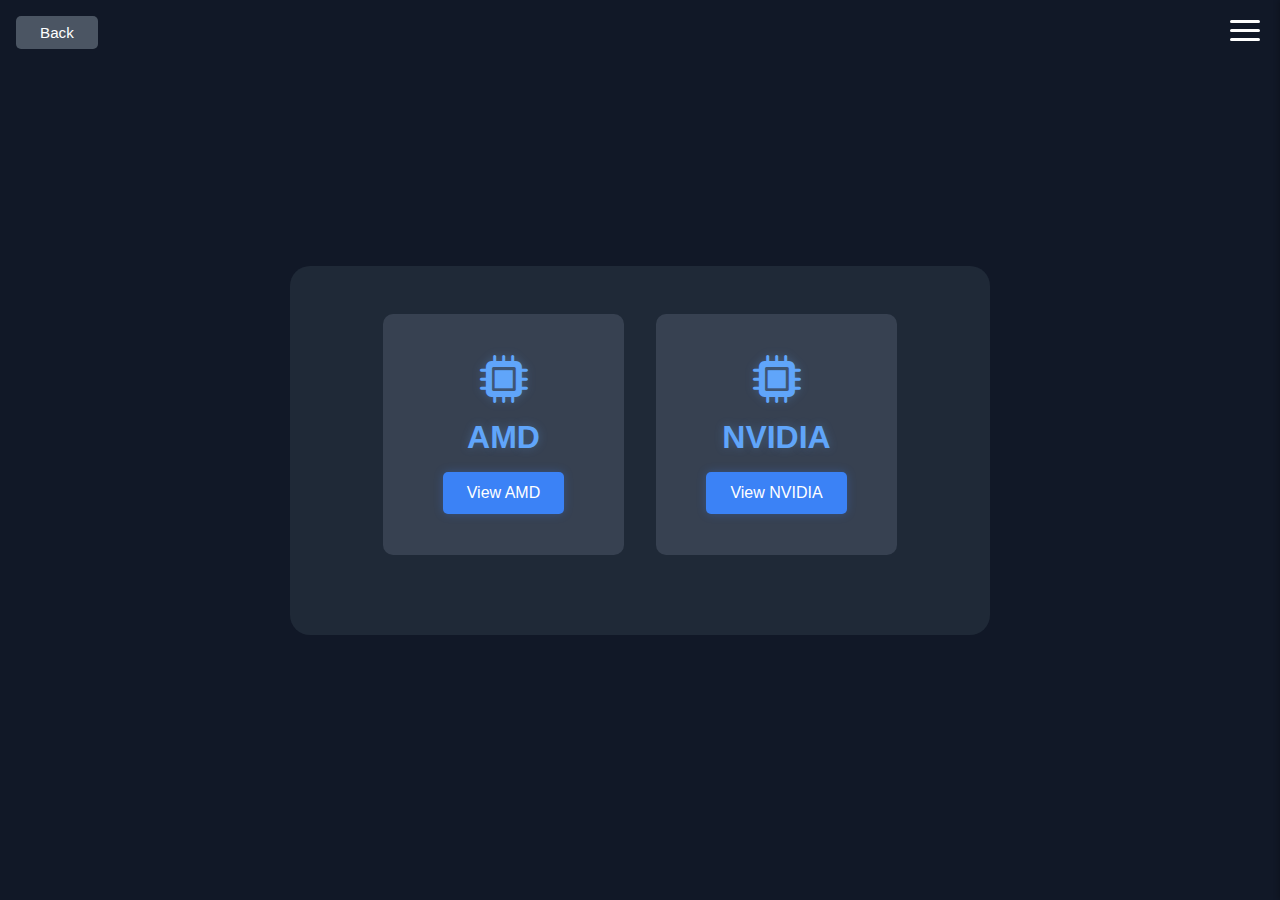
<file: brands.html>
<!DOCTYPE html>
<html lang="en">
<head>
    <meta charset="UTF-8">
    <meta name="viewport" content="width=device-width, initial-scale=1.0">
    <title>GPU Brands</title>
    <link rel="stylesheet" href="styles.css">
    <link rel="stylesheet" href="menu-styles.css">
    <link rel="stylesheet" href="https://cdnjs.cloudflare.com/ajax/libs/font-awesome/6.0.0/css/all.min.css">
</head>
<body>
    <div class="container brands-container">
        <div class="brands-wrapper">
            <div class="menu-item brand-item">
                <i class="fas fa-microchip gpu-icon"></i>
                <h2 class="brand-title">AMD</h2>
                <button class="menu-button" onclick="window.location.href='amd.html'">View AMD</button>
            </div>
            <div class="menu-item brand-item">
                <i class="fas fa-microchip gpu-icon"></i>
                <h2 class="brand-title">NVIDIA</h2>
                <button class="menu-button" onclick="window.location.href='nvidia-series.html'">View NVIDIA</button>
            </div>
        </div>
        <button class="back-button" onclick="window.location.href='home.html'">Back</button>
    </div>
    <script src="menu.js"></script>
</body>
</html>
</file>
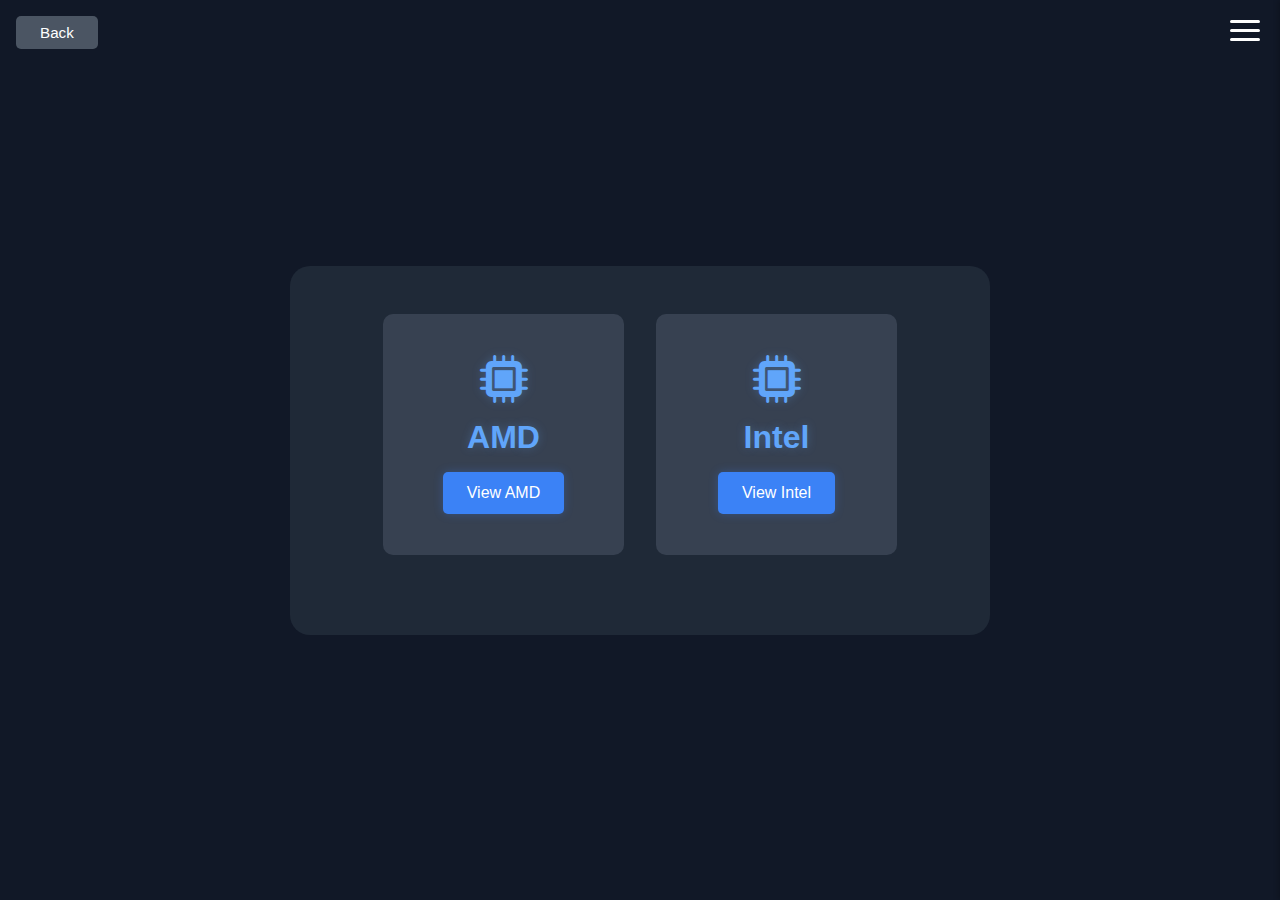
<file: cpu-brands.html>
<!DOCTYPE html>
<html lang="en">
<head>
    <meta charset="UTF-8">
    <meta name="viewport" content="width=device-width, initial-scale=1.0">
    <title>CPU Brands</title>
    <link rel="stylesheet" href="styles.css">
    <link rel="stylesheet" href="menu-styles.css">
    <link rel="stylesheet" href="https://cdnjs.cloudflare.com/ajax/libs/font-awesome/6.0.0/css/all.min.css">
</head>
<body>
    <div class="container brands-container">
        <div class="brands-wrapper">
            <div class="menu-item brand-item">
                <i class="fas fa-microchip gpu-icon"></i>
                <h2 class="brand-title">AMD</h2>
                <button class="menu-button" onclick="window.location.href='amd-cpu.html'">View AMD</button>
            </div>
            <div class="menu-item brand-item">
                <i class="fas fa-microchip gpu-icon"></i>
                <h2 class="brand-title">Intel</h2>
                <button class="menu-button" onclick="window.location.href='intel.html'">View Intel</button>
            </div>
        </div>
        <button class="back-button" onclick="window.location.href='home.html'">Back</button>
    </div>
    <script src="menu.js"></script>
</body>
</html>
</file>
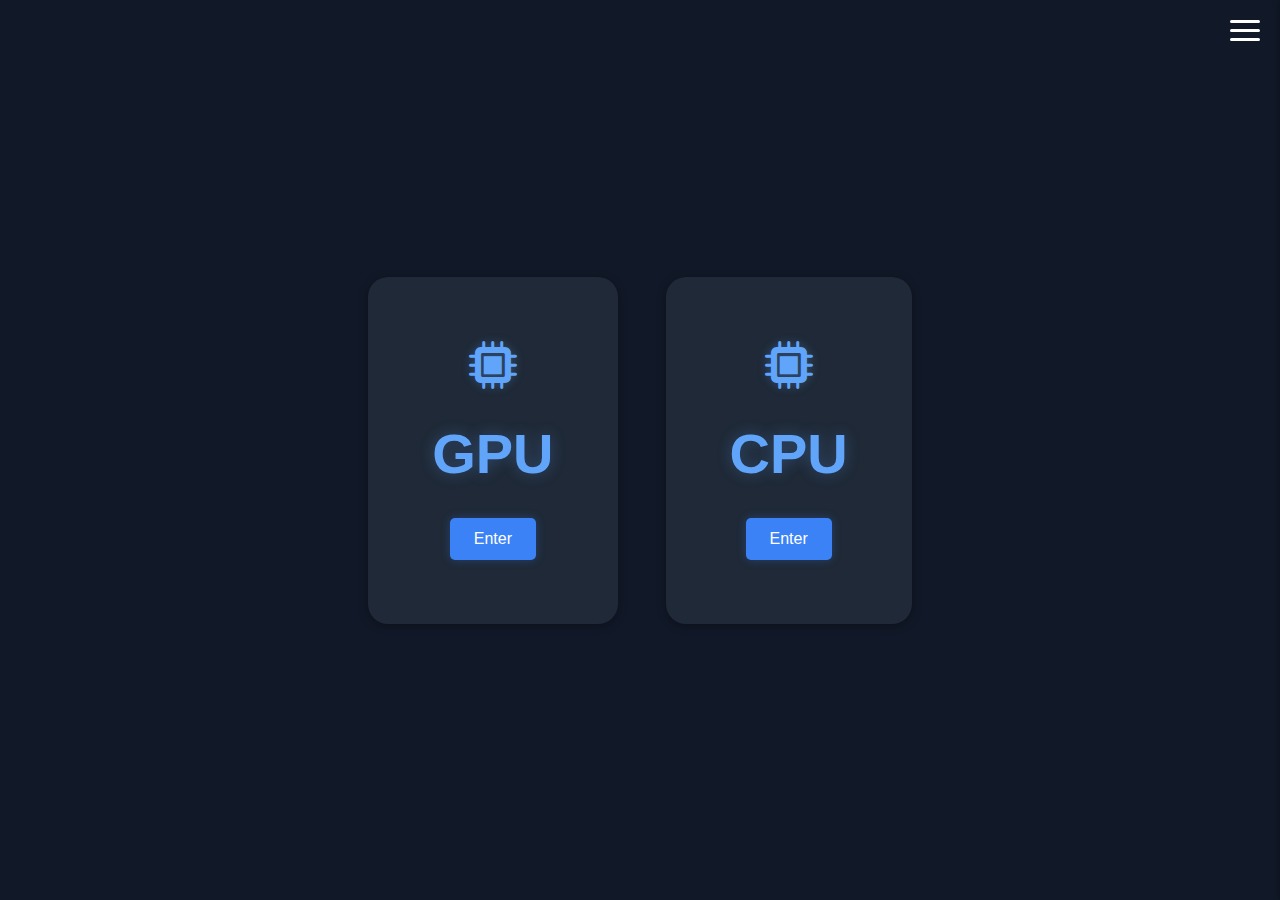
<file: home.html>
<!DOCTYPE html>
<html lang="en">
<head>
    <meta charset="UTF-8">
    <meta name="viewport" content="width=device-width, initial-scale=1.0">
    <title>Hardware Menu</title>
    <link rel="stylesheet" href="styles.css">
    <link rel="stylesheet" href="menu-styles.css">
    <link rel="stylesheet" href="https://cdnjs.cloudflare.com/ajax/libs/font-awesome/6.0.0/css/all.min.css">
</head>
<body>
    <div class="container">
        <div class="hardware-box">
            <div class="menu-item">
                <i class="fas fa-microchip gpu-icon"></i>
                <h1 class="title">GPU</h1>
                <button class="menu-button" onclick="window.location.href='brands.html'">Enter</button>
            </div>
        </div>
        <div class="hardware-box">
            <div class="menu-item">
                <i class="fas fa-microchip gpu-icon"></i>
                <h1 class="title">CPU</h1>
                <button class="menu-button" onclick="window.location.href='cpu-brands.html'">Enter</button>
            </div>
        </div>
    </div>
    <script src="menu.js"></script>
</body>
</html>
</file>
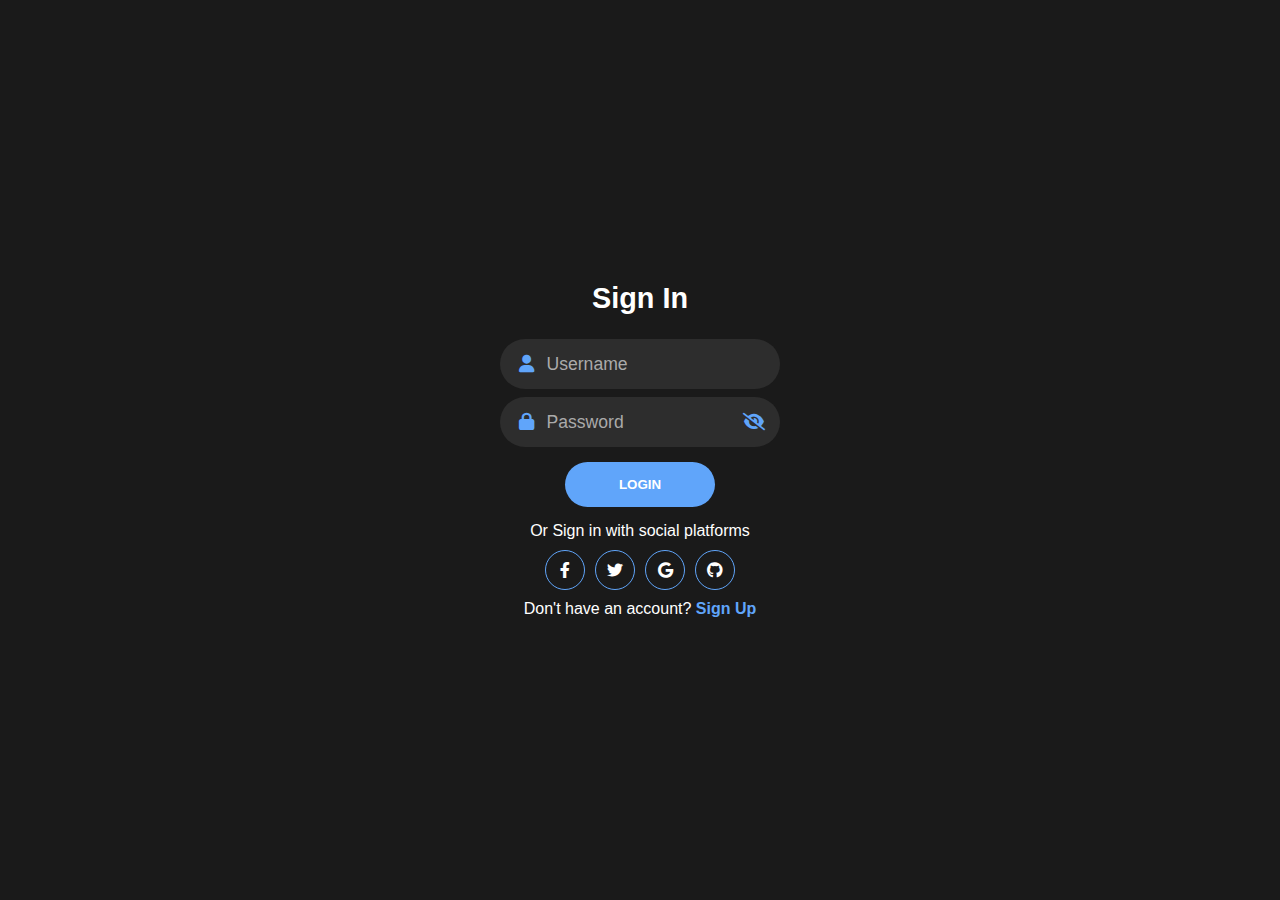
<file: mobile-login.html>
<!DOCTYPE html>
<html lang="en">
<head>
    <meta charset="UTF-8">
    <meta name="viewport" content="width=device-width, initial-scale=1.0">
    <title>Authentication</title>
    <link rel="stylesheet" href="mobile-auth.css">
    <link rel="stylesheet" href="https://cdnjs.cloudflare.com/ajax/libs/font-awesome/6.0.0/css/all.min.css">
</head>
<body>
    <div class="container">
        <!-- Sign In Form -->
        <form action="home.html" class="sign-in-form active">
            <h2 class="title">Sign In</h2>
            <div class="input-field">
                <i class="fas fa-user"></i>
                <input type="text" placeholder="Username" required />
                <i></i>
            </div>
            <div class="input-field">
                <i class="fas fa-lock"></i>
                <input type="password" placeholder="Password" required />
                <i class="fas fa-eye-slash password-toggle"></i>
            </div>
            <button type="submit" class="btn">Login</button>
            <p class="social-text">Or Sign in with social platforms</p>
            <div class="social-media">
                <a href="#" class="social-icon"><i class="fab fa-facebook-f"></i></a>
                <a href="#" class="social-icon"><i class="fab fa-twitter"></i></a>
                <a href="#" class="social-icon"><i class="fab fa-google"></i></a>
                <a href="#" class="social-icon"><i class="fab fa-github"></i></a>
            </div>
            <p class="toggle-text">Don't have an account? <a href="#" class="toggle-form">Sign Up</a></p>
        </form>

        <!-- Sign Up Form -->
        <form action="#" class="sign-up-form">
            <h2 class="title">Sign Up</h2>
            <div class="input-field">
                <i class="fas fa-user"></i>
                <input type="text" placeholder="Username" required />
                <i></i>
            </div>
            <div class="input-field">
                <i class="fas fa-envelope"></i>
                <input type="email" placeholder="Email" required />
                <i></i>
            </div>
            <div class="input-field">
                <i class="fas fa-lock"></i>
                <input type="password" placeholder="Password" required />
                <i class="fas fa-eye-slash password-toggle"></i>
            </div>
            <button type="submit" class="btn">Sign Up</button>
            <p class="social-text">Or Sign up with social platforms</p>
            <div class="social-media">
                <a href="#" class="social-icon"><i class="fab fa-facebook-f"></i></a>
                <a href="#" class="social-icon"><i class="fab fa-twitter"></i></a>
                <a href="#" class="social-icon"><i class="fab fa-google"></i></a>
                <a href="#" class="social-icon"><i class="fab fa-github"></i></a>
            </div>
            <p class="toggle-text">Already have an account? <a href="#" class="toggle-form">Sign In</a></p>
        </form>
    </div>

    <script>
        document.addEventListener('DOMContentLoaded', () => {
            const signInForm = document.querySelector('.sign-in-form');
            const signUpForm = document.querySelector('.sign-up-form');
            const toggleButtons = document.querySelectorAll('.toggle-form');
            const passwordToggles = document.querySelectorAll('.password-toggle');

            toggleButtons.forEach(button => {
                button.addEventListener('click', (e) => {
                    e.preventDefault();
                    signInForm.classList.toggle('active');
                    signUpForm.classList.toggle('active');
                });
            });

            passwordToggles.forEach(toggle => {
                toggle.addEventListener('click', () => {
                    const passwordInput = toggle.previousElementSibling;
                    if (passwordInput.type === 'password') {
                        passwordInput.type = 'text';
                        toggle.classList.remove('fa-eye-slash');
                        toggle.classList.add('fa-eye');
                    } else {
                        passwordInput.type = 'password';
                        toggle.classList.remove('fa-eye');
                        toggle.classList.add('fa-eye-slash');
                    }
                });
            });
        });
    </script>
</body>
</html>
</file>
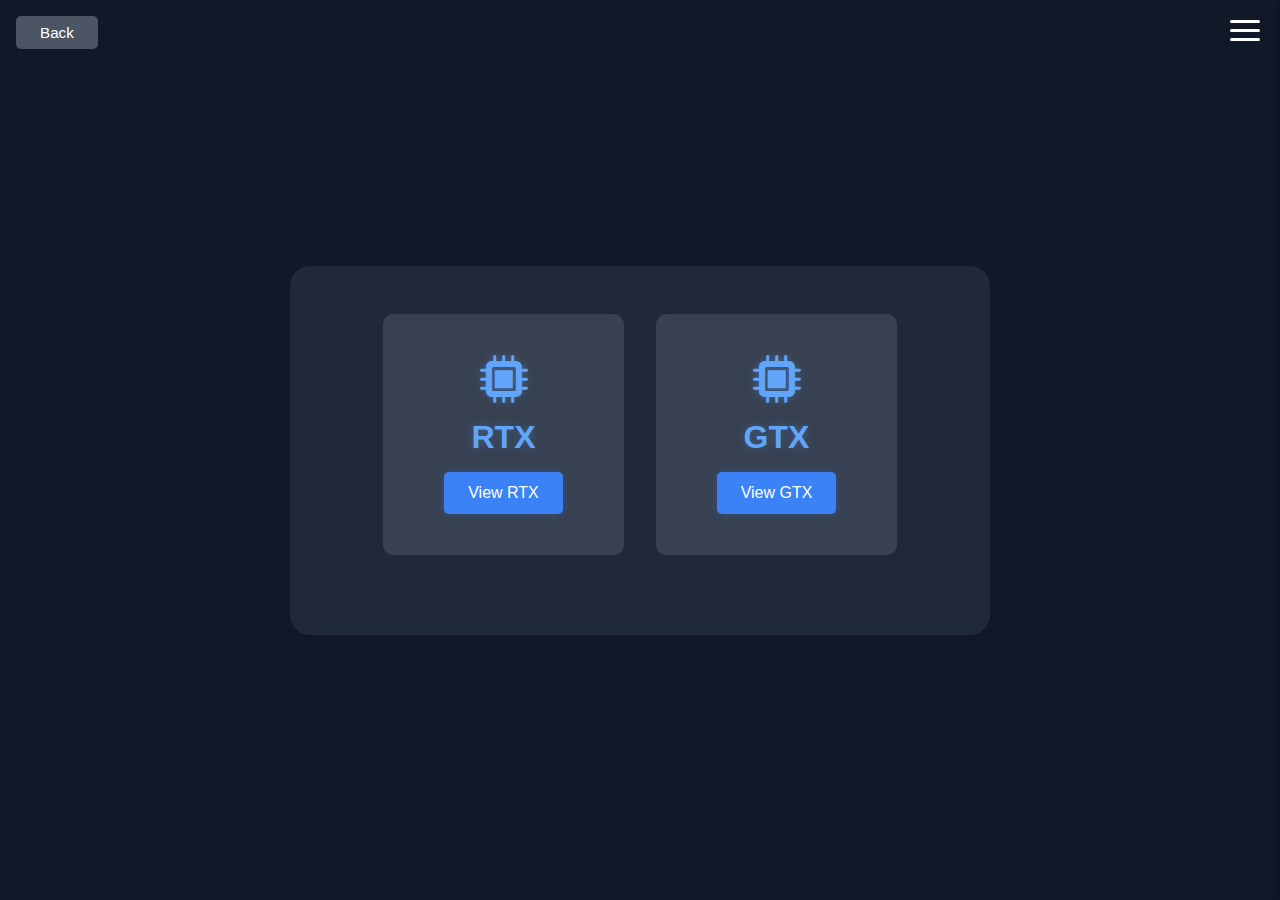
<file: nvidia-series.html>
<!DOCTYPE html>
<html lang="en">
<head>
    <meta charset="UTF-8">
    <meta name="viewport" content="width=device-width, initial-scale=1.0">
    <title>NVIDIA Series</title>
    <link rel="stylesheet" href="styles.css">
    <link rel="stylesheet" href="menu-styles.css">
    <link rel="stylesheet" href="https://cdnjs.cloudflare.com/ajax/libs/font-awesome/6.0.0/css/all.min.css">
</head>
<body>
    <div class="container brands-container">
        <div class="brands-wrapper">
            <div class="menu-item brand-item">
                <i class="fas fa-microchip gpu-icon"></i>
                <h2 class="brand-title">RTX</h2>
                <button class="menu-button" onclick="window.location.href='nvidia.html'">View RTX</button>
            </div>
            <div class="menu-item brand-item">
                <i class="fas fa-microchip gpu-icon"></i>
                <h2 class="brand-title">GTX</h2>
                <button class="menu-button" onclick="window.location.href='gtx.html'">View GTX</button>
            </div>
        </div>
        <button class="back-button" onclick="window.location.href='brands.html'">Back</button>
    </div>
    <script src="menu.js"></script>
</body>
</html>
</file>
<file: styles.css>
* {
    margin: 0;
    padding: 0;
    box-sizing: border-box;
}

body {
    font-family: Arial, sans-serif;
    background-color: #111827;
    min-height: 100vh;
    display: flex;
    justify-content: center;
    align-items: center;
}

.container {
    background-color: transparent;
    padding: 2rem;
    display: flex;
    gap: 3rem;
    align-items: center;
    justify-content: center;
    border-radius: 20px;
}

.hardware-wrapper {
    display: flex;
    gap: 4rem;
}

.hardware-box {
    background-color: #1f2937;
    padding: 2rem;
    border-radius: 20px;
    box-shadow: 0 2px 10px rgba(0, 0, 0, 0.3);
}

.menu-item {
    display: flex;
    flex-direction: column;
    align-items: center;
    gap: 1rem;
    padding: 2rem;
    transition: transform 0.3s ease;
}

.menu-item:hover {
    transform: translateY(-5px);
}

.gpu-icon {
    font-size: 3rem;
    color: #60a5fa;
    text-shadow: 0 0 10px rgba(96, 165, 250, 0.3);
}

.title {
    font-size: 3.5rem;
    color: #60a5fa;
    text-shadow: 0 0 15px rgba(96, 165, 250, 0.3);
    margin: 1rem 0;
}

.brand-title {
    font-size: 2rem;
    color: #60a5fa;
    text-shadow: 0 0 10px rgba(96, 165, 250, 0.3);
}

.model-title {
    font-size: 2.5rem;
    color: #60a5fa;
    text-shadow: 0 0 12px rgba(96, 165, 250, 0.3);
    margin-top: 1rem;
}

.brands-container {
    min-width: 700px;
    background-color: #1f2937;
    border-radius: 20px;
}

.brands-wrapper {
    display: grid;
    grid-template-columns: repeat(2, 1fr);
    gap: 2rem;
    margin-bottom: 2rem;
    padding: 1rem;
}

.brand-item {
    padding: 2rem;
    background-color: #374151;
    border-radius: 10px;
    transition: transform 0.3s ease;
    aspect-ratio: 1;
    display: flex;
    flex-direction: column;
    align-items: center;
    justify-content: center;
}

.brand-item:hover {
    transform: translateY(-5px);
}

.models-row {
    display: flex;
    flex-direction: column;
    gap: 4rem;
    align-items: center;
    margin: 2rem 0;
    padding: 0 2rem;
}

.model-info-wrapper {
    width: 100%;
    max-width: 500px;
    display: flex;
    flex-direction: column;
    align-items: center;
    gap: 1rem;
    background-color: #1f2937;
    padding: 1.5rem;
    border-radius: 10px;
    transition: transform 0.3s ease, box-shadow 0.3s ease;
    box-shadow: 0 4px 6px rgba(0, 0, 0, 0.1);
}

.model-info-wrapper:hover {
    transform: translateY(-5px);
    box-shadow: 0 5px 15px rgba(0, 0, 0, 0.3);
}

.model-view-section {
    display: flex;
    flex-direction: column;
    align-items: center;
    gap: 1rem;
    width: 100%;
}

.model-container {
    width: 250px;
    height: 250px;
    border-radius: 10px;
    overflow: hidden;
    background-color: #374151;
    transition: transform 0.3s ease;
}

.model-container:hover {
    transform: scale(1.05);
}

.model-container iframe {
    width: 100%;
    height: 100%;
    border: none;
}

#model-container-full {
    width: 100%;
    height: 100%;
    border-radius: 15px;
    overflow: hidden;
    background-color: #374151;
}

#model-container-full iframe {
    width: 100%;
    height: 100%;
    border: none;
}

.quick-specs {
    background-color: #374151;
    padding: 1.5rem;
    border-radius: 10px;
    width: 100%;
    box-shadow: 0 2px 10px rgba(0, 0, 0, 0.2);
}

/* Update container width for three cards */
.nvidia-container {
    min-width: auto;
    max-width: 1400px;
    width: 95%;
    position: relative;
    padding-top: 3rem;
}

/* Fullscreen View Styles */
.fullscreen-view {
    position: fixed;
    top: 0;
    left: 0;
    width: 100vw;
    height: 100vh;
    background-color: #111827;
    z-index: 1000;
    display: none;
}

.fullscreen-view.active {
    display: block;
}

.fullscreen-content {
    width: 100%;
    height: 100%;
    display: flex;
    flex-direction: column;
    padding: 2rem;
}

.model-section {
    height: 60vh;
    width: 100%;
    display: flex;
    justify-content: center;
    align-items: center;
}

.divider {
    width: 100%;
    height: 2px;
    background-color: #374151;
    margin: 2rem 0;
    box-shadow: 0 0 10px rgba(96, 165, 250, 0.3);
}

.specs-section {
    flex: 1;
    background-color: #1f2937;
    border-radius: 10px;
    padding: 2rem;
    overflow-y: auto;
}

.specs-title {
    font-size: 2rem;
    color: #60a5fa;
    text-shadow: 0 0 10px rgba(96, 165, 250, 0.3);
    margin-bottom: 1.5rem;
    text-align: center;
}

.specs-content {
    color: white;
    font-size: 1.1rem;
    line-height: 1.6;
}

.menu-button {
    padding: 0.75rem 1.5rem;
    font-size: 1rem;
    background-color: #3b82f6;
    color: white;
    border: none;
    border-radius: 5px;
    cursor: pointer;
    transition: all 0.3s ease;
    box-shadow: 0 0 10px rgba(59, 130, 246, 0.3);
}

.menu-button:hover {
    background-color: #2563eb;
    transform: translateY(-2px);
    box-shadow: 0 0 15px rgba(59, 130, 246, 0.5);
}

.back-button {
    position: absolute;
    top: 1rem;
    left: 1rem;
    padding: 0.5rem 1.5rem;
    font-size: 0.95rem;
    background-color: #4b5563;
    color: white;
    border: none;
    border-radius: 5px;
    cursor: pointer;
    transition: all 0.3s ease;
    margin: 0;
    z-index: 10;
}

.back-button:hover {
    background-color: #374151;
    transform: translateY(-2px);
    box-shadow: 0 2px 8px rgba(0, 0, 0, 0.2);
}

.close-button {
    position: fixed;
    top: 1rem;
    left: 1rem;
    margin: 0;
    padding: 0.5rem 1.5rem;
    font-size: 0.95rem;
    background-color: #4b5563;
    color: white;
    border: none;
    border-radius: 5px;
    cursor: pointer;
    transition: all 0.3s ease;
    z-index: 1001;
}

.close-button:hover {
    background-color: #374151;
    transform: translateY(-2px);
    box-shadow: 0 2px 8px rgba(0, 0, 0, 0.2);
}

.model-title-small {
    font-size: 1.8rem;
    color: #60a5fa;
    text-shadow: 0 0 10px rgba(96, 165, 250, 0.3);
    margin-top: 0.5rem;
    white-space: nowrap;
    text-align: center;
    width: 100%;
}

.spec-item {
    display: flex;
    justify-content: space-between;
    align-items: center;
    padding: 0.8rem 0;
    border-bottom: 1px solid #4b5563;
}

.spec-item:last-child {
    border-bottom: none;
}

.spec-label {
    color: #9ca3af;
    font-size: 0.95rem;
}

.spec-value {
    color: #60a5fa;
    font-weight: bold;
    font-size: 1rem;
    text-shadow: 0 0 5px rgba(96, 165, 250, 0.2);
}

.model-view-section iframe {
    border-radius: 10px;
    background-color: #374151;
}

/* Generation Layout Styles */
.generation-title {
    font-size: 2rem;
    color: #60a5fa;
    text-shadow: 0 0 10px rgba(96, 165, 250, 0.3);
    margin: 2rem 0 1rem 0;
    width: 100%;
    text-align: left;
    padding-left: 1rem;
    border-bottom: 2px solid #374151;
}

.generation-row {
    display: flex;
    flex-direction: row;
    flex-wrap: nowrap;
    gap: 2rem;
    justify-content: flex-start;
    padding: 1rem;
    margin-bottom: 2rem;
    width: 100%;
    overflow-x: auto;
    scrollbar-width: thin;
    scrollbar-color: #60a5fa #1f2937;
}

.generation-row::-webkit-scrollbar {
    height: 8px;
}

.generation-row::-webkit-scrollbar-track {
    background: #1f2937;
    border-radius: 4px;
}

.generation-row::-webkit-scrollbar-thumb {
    background: #60a5fa;
    border-radius: 4px;
}

.generation-row::-webkit-scrollbar-thumb:hover {
    background: #3b82f6;
}

.model-info-wrapper {
    min-width: 300px;
    flex-shrink: 0;
}

.model-container {
    width: 250px;
    height: 250px;
    border-radius: 10px;
    overflow: hidden;
    background-color: #374151;
    cursor: pointer;
    transition: transform 0.3s ease;
}

.model-container:hover {
    transform: scale(1.05);
}
</file>
<file: menu-styles.css>
/* Hamburger Menu Styles */
.hamburger-menu {
    position: absolute;
    top: 20px;
    right: 20px;
    z-index: 1000;
    cursor: pointer;
}

.hamburger-icon {
    display: flex;
    flex-direction: column;
    justify-content: space-between;
    width: 30px;
    height: 21px;
}

.hamburger-icon span {
    display: block;
    height: 3px;
    width: 100%;
    background-color: #fff;
    border-radius: 3px;
    transition: all 0.3s ease;
}

.sidebar {
    position: fixed;
    top: 0;
    right: -250px;
    width: 250px;
    height: 100%;
    background-color: #1f2937;
    z-index: 999;
    transition: right 0.3s ease;
    box-shadow: -2px 0 5px rgba(0, 0, 0, 0.2);
}

.sidebar.active {
    right: 0;
}

.sidebar-header {
    padding: 20px;
    border-bottom: 1px solid #374151;
    display: flex;
    justify-content: space-between;
    align-items: center;
}

.sidebar-header h3 {
    color: #fff;
    margin: 0;
}

.close-sidebar {
    background: none;
    border: none;
    color: #fff;
    font-size: 20px;
    cursor: pointer;
}

.sidebar-menu {
    padding: 20px 0;
}

.sidebar-menu ul {
    list-style: none;
    padding: 0;
    margin: 0;
}

.sidebar-menu li {
    padding: 10px 20px;
    transition: background-color 0.2s;
}

.sidebar-menu li:hover {
    background-color: #374151;
}

.sidebar-menu a {
    color: #fff;
    text-decoration: none;
    display: block;
}

.overlay {
    position: fixed;
    top: 0;
    left: 0;
    width: 100%;
    height: 100%;
    background-color: rgba(0, 0, 0, 0.5);
    z-index: 998;
    display: none;
}

.overlay.active {
    display: block;
}
</file>
<file: mobile-auth.css>
* {
    margin: 0;
    padding: 0;
    box-sizing: border-box;
}

body {
    background-color: #1a1a1a;
    min-height: 100vh;
    display: flex;
    align-items: center;
    justify-content: center;
    font-family: -apple-system, BlinkMacSystemFont, 'Segoe UI', Roboto, sans-serif;
}

.container {
    width: 100%;
    max-width: 320px;
    padding: 20px;
}

form {
    display: none;
}

form.active {
    display: block;
}

.title {
    font-size: 1.8rem;
    color: #fff;
    margin-bottom: 1.5rem;
    text-align: center;
}

.input-field {
    width: 100%;
    background-color: #2d2d2d;
    margin: 8px 0;
    height: 50px;
    border-radius: 55px;
    display: grid;
    grid-template-columns: 15% 70% 15%;
    padding: 0 0.4rem;
}

.input-field i {
    text-align: center;
    line-height: 50px;
    color: #60a5fa;
    font-size: 1.1rem;
}

.input-field input {
    background: none;
    outline: none;
    border: none;
    line-height: 50px;
    font-weight: 600;
    font-size: 1.1rem;
    color: #fff;
}

.input-field input::placeholder {
    color: #aaa;
    font-weight: 500;
}

.btn {
    width: 150px;
    background-color: #60a5fa;
    border: none;
    outline: none;
    height: 45px;
    border-radius: 49px;
    color: #fff;
    text-transform: uppercase;
    font-weight: 600;
    margin: 15px auto;
    cursor: pointer;
    display: block;
}

.social-text {
    text-align: center;
    color: #fff;
    margin: 10px 0;
}

.social-media {
    display: flex;
    justify-content: center;
    gap: 10px;
    margin: 10px 0;
}

.social-icon {
    height: 40px;
    width: 40px;
    border: 1px solid #60a5fa;
    border-radius: 50%;
    display: flex;
    justify-content: center;
    align-items: center;
    color: #fff;
    text-decoration: none;
}

.toggle-text {
    text-align: center;
    color: #fff;
    margin-top: 10px;
}

.toggle-form {
    color: #60a5fa;
    text-decoration: none;
    font-weight: 600;
}
</file>
